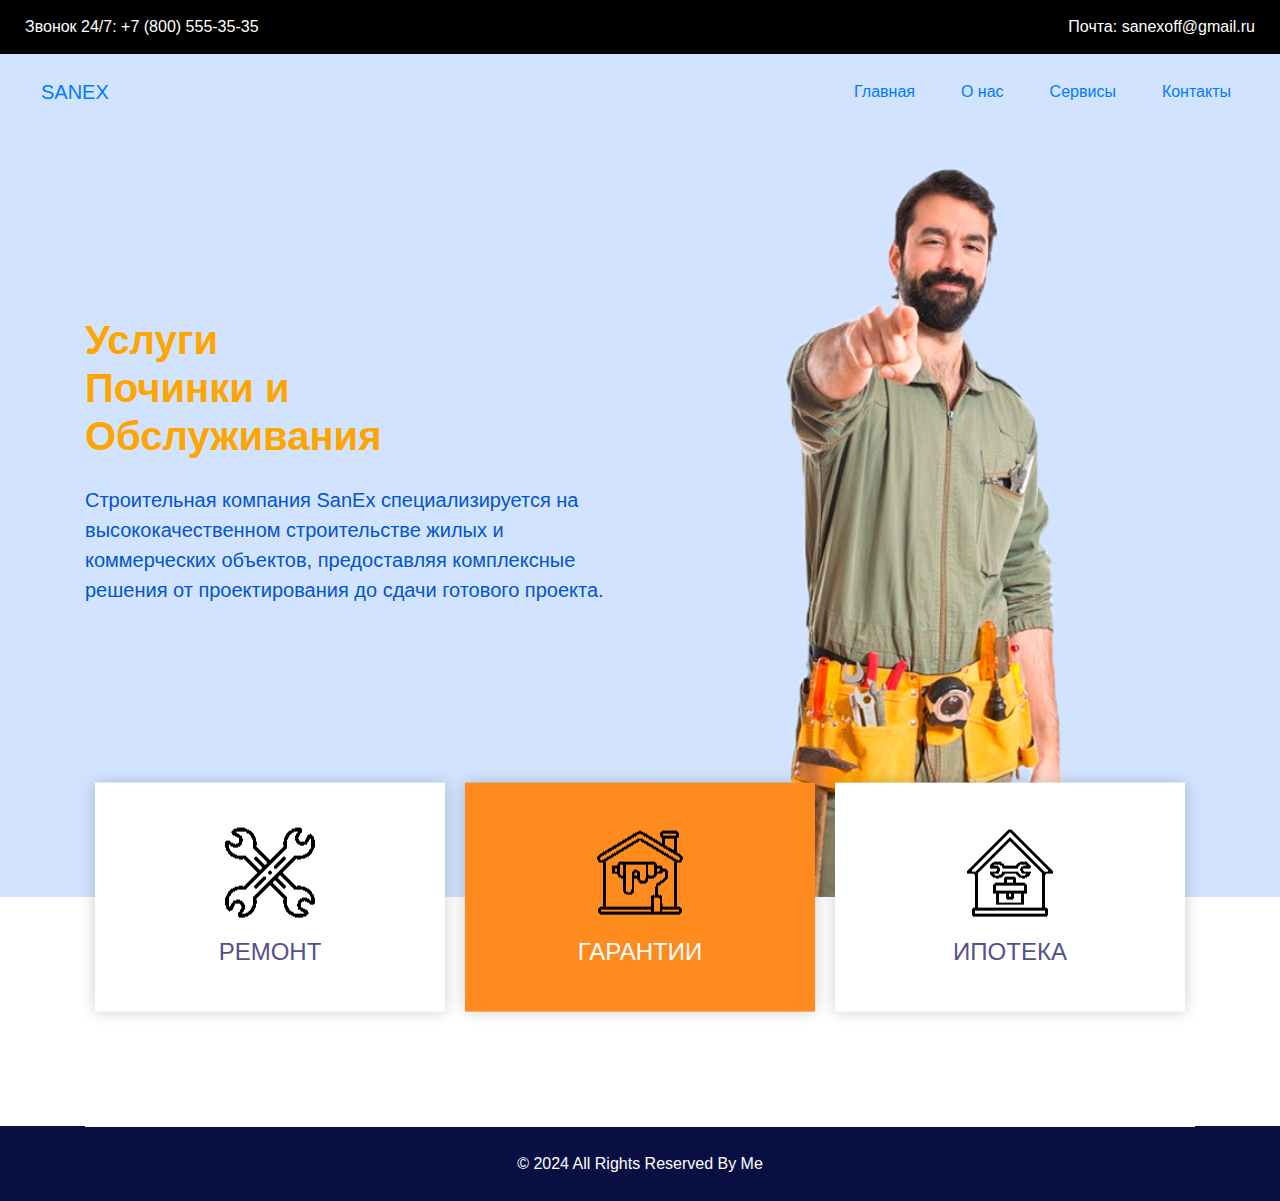
<file: index.html>
<html>
<head>
  <title>SanEx</title>
  <!-- Custom styles for this template -->
  <link href="css/style.css" rel="stylesheet" />
  <link href="https://stackpath.bootstrapcdn.com/bootstrap/4.3.1/css/bootstrap.min.css" rel="stylesheet">
</head>
<body>
  <script src="https://code.jquery.com/jquery-3.3.1.slim.min.js"></script>
  <script src="https://cdnjs.cloudflare.com/ajax/libs/popper.js/1.14.7/umd/popper.min.js"></script>
  <script src="https://stackpath.bootstrapcdn.com/bootstrap/4.3.1/js/bootstrap.min.js"></script>
  <script src="https://stackpath.bootstrapcdn.com/bootstrap/4.3.1/js/bootstrap.bundle.min.js"></script>

  <div class="hero_area">
    <!-- header section starts -->
    <header class="header_section">
      <div class="header_top">
        <div class="container-fluid">
          <div class="contact_nav">
            <a href="">
              <i class="fa fa-phone" aria-hidden="true"></i>
              <span>Звонок 24/7: +7 (800) 555-35-35</span>
            </a>
            <a href="">
              <i class="fa fa-envelope" aria-hidden="true"></i>
              <span>Почта: sanexoff@gmail.ru</span>
            </a>
          </div>
        </div>
      </div>
      <div class="header_bottom">
        <div class="container-fluid">
          <nav class="navbar navbar-expand-lg custom_nav-container">
            <div class="d-flex justify-content-between align-items-center w-100">
              <a class="navbar-brand" href="index.html"><span>SANEX</span></a>
              <div class="collapse navbar-collapse" id="navbarSupportedContent">
                <div class="navbar-nav ml-auto">
                  <a class="nav-link" href="index.html" style="margin-right: 30px;">Главная</a>
                  <a class="nav-link" href="about.html" style="margin-right: 30px;">О нас</a>
                  <a class="nav-link" href="service.html" style="margin-right: 30px;">Сервисы</a>
                  <a class="nav-link" href="contact.html">Контакты</a>
                </div>
              </div>
            </div>
            <hr>
          </nav>
        </div>
      </div>
    </header>
    <section class="slider_section">
      <div class="container">
        <div class="row">
          <div class="col-md-6">
            <div class="detail-box">
              <h1>
                Услуги <br>
                Починки и <br>
                Обслуживания
              </h1>
              <p class="animated-text">
                Строительная компания SanEx специализируется на высококачественном строительстве жилых и коммерческих объектов, предоставляя комплексные решения от проектирования до сдачи готового проекта.
              </p>
            </div>
          </div>
          <div class="col-md-6">
            <div class="img-box">
              <img src="resources/rabotnik.png" alt="" class="animated-image">
            </div>
          </div>
        </div>
      </div>
    </section>
  </div>
  
  <section class="feature_section">
    <div class="container">
      <div class="feature_container">
        <div class="box">
          <div class="img-box">
            <img src="resources/tools.gif" alt="">
          </div>
          <h4 class="name">Ремонт</h4>
        </div>
        <div class="box active">
          <img src="resources/construction.gif" alt="">
          <h4 class="name">Гарантии</h4>
        </div>
        <div class="box">
          <img src="resources/maintenance.gif" alt="">
          <h4 class="name">Ипотека</h4>
        </div>
      </div>
    </div>
  </section>
  <footer class="footer_section">
    <div class="container">
      <p>
        &copy; <span id="displayDateYear">2024</span> All Rights Reserved By
        <a href="https://vk.com/yos21539524">Me</a>
      </p>
    </div>
  </footer>
  <script src="js/bootstrap.js"></script>
  </body>
  </html>
</file>
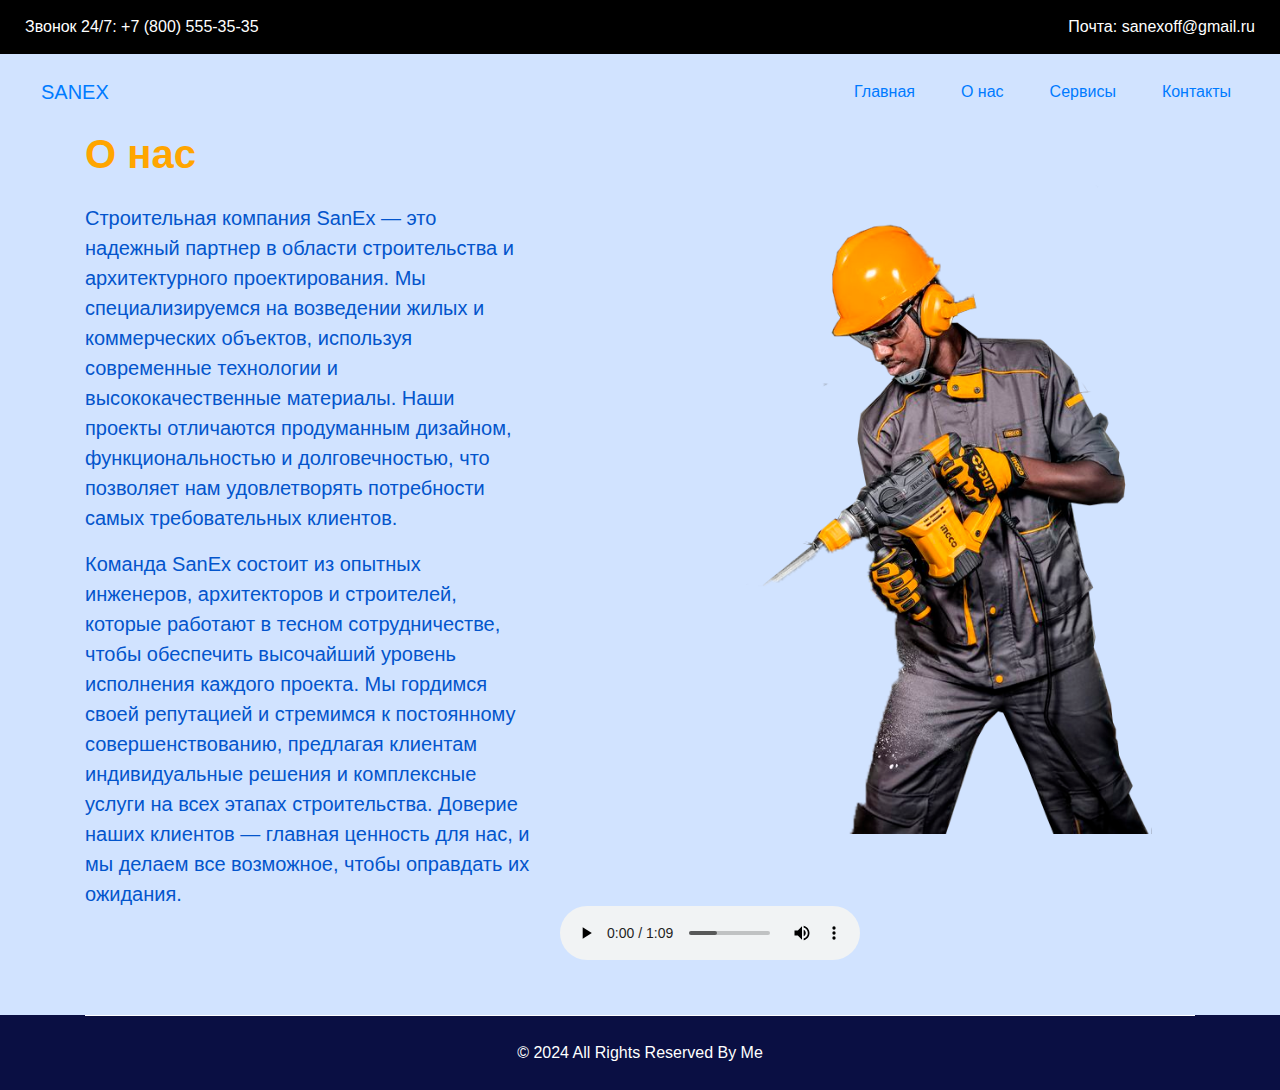
<file: about.html>
<html>
<head>
  
<title>SanEx</title>

<!-- Custom styles for this template -->
<link href="css/style.css" rel="stylesheet" />
<!-- responsive style -->

<link href="https://stackpath.bootstrapcdn.com/bootstrap/4.3.1/css/bootstrap.min.css" rel="stylesheet">

</head>

<body>
<script src="https://code.jquery.com/jquery-3.3.1.slim.min.js"></script>
<script src="https://cdnjs.cloudflare.com/ajax/libs/popper.js/1.14.7/umd/popper.min.js"></script>
<script src="https://stackpath.bootstrapcdn.com/bootstrap/4.3.1/js/bootstrap.min.js"></script>
  <div class="hero_area">
    <!-- header section strats -->
    <header class="header_section">
      <div class="header_top">
        <div class="container-fluid">
          <div class="contact_nav">
            <a href="">
              <i class="fa fa-phone" aria-hidden="true"></i>
              <span>
                Звонок 24/7: +7 (800) 555-35-35
              </span>
            </a>
            <a href="">
              <i class="fa fa-envelope" aria-hidden="true"></i>
              <span>
                Почта: sanexoff@gmail.ru
              </span>
            </a>
          </div>
        </div>
      </div>
      <div class="header_bottom">
        <div class="container-fluid">
          <nav class="navbar navbar-expand-lg custom_nav-container">
            <div class="d-flex justify-content-between align-items-center w-100">
              <a class="navbar-brand" href="index.html">
                <span>SANEX</span>
              </a>
              <div class="collapse navbar-collapse" id="navbarSupportedContent">
                <div class="navbar-nav ml-auto">
                  <a class="nav-link" href="index.html" style="margin-right: 30px;">Главная</a>
                  <a class="nav-link" href="about.html" style="margin-right: 30px;">О нас</a>
                  <a class="nav-link" href="service.html" style="margin-right: 30px;">Сервисы</a>
                  <a class="nav-link" href="contact.html">Контакты</a>
                </div>
              </div>
            </div>
            <hr>
          </nav>
        </div>
      </div>
      </header>
    <!-- end header section -->

  <!-- about section -->

  <section class="slider_section">
    <div class="container">
      <div class="row">
        <div class="col-lg-5 col-md-6">
          <div class="detail-box">
            <h1>
              О нас
            </h1>
            <p class="animated-text">
              Строительная компания SanEx — это надежный партнер в области строительства и архитектурного проектирования. Мы специализируемся на возведении жилых и коммерческих объектов, используя современные технологии и высококачественные материалы. Наши проекты отличаются продуманным дизайном, функциональностью и долговечностью, что позволяет нам удовлетворять потребности самых требовательных клиентов.
            </p>
            <p class="animated-text">
              Команда SanEx состоит из опытных инженеров, архитекторов и строителей, которые работают в тесном сотрудничестве, чтобы обеспечить высочайший уровень исполнения каждого проекта. Мы гордимся своей репутацией и стремимся к постоянному совершенствованию, предлагая клиентам индивидуальные решения и комплексные услуги на всех этапах строительства. Доверие наших клиентов — главная ценность для нас, и мы делаем все возможное, чтобы оправдать их ожидания.
            </p>
          </div>
        </div>
        <div class="col-lg-7 col-md-6">
          <div class="img-box">
            <img src="resources/about-img.png" alt="" class="animated-image">
          </div>
          <br>
          <br>
          <br>
                <div class="audio-player" autoplay loop muted>
                    <audio controls>
                        <source src="resources/builders.mp3" type="audio/mpeg">
                        Your browser does not support the audio element.
                    </audio>
                </div>
            </div>
        </div>
      </div>
    </div>

  </section>

  <!-- end about section -->

  <footer class="footer_section">
    <div class="container">
      <p>
        &copy; <span id="displayDateYear">2024</span>  All Rights Reserved By
        <a href="https://vk.com/yos21539524"> Me</a>
      </p>
    </div>
  </footer>
  <script src="js/bootstrap.js"></script>
</body>
</html>
</file>
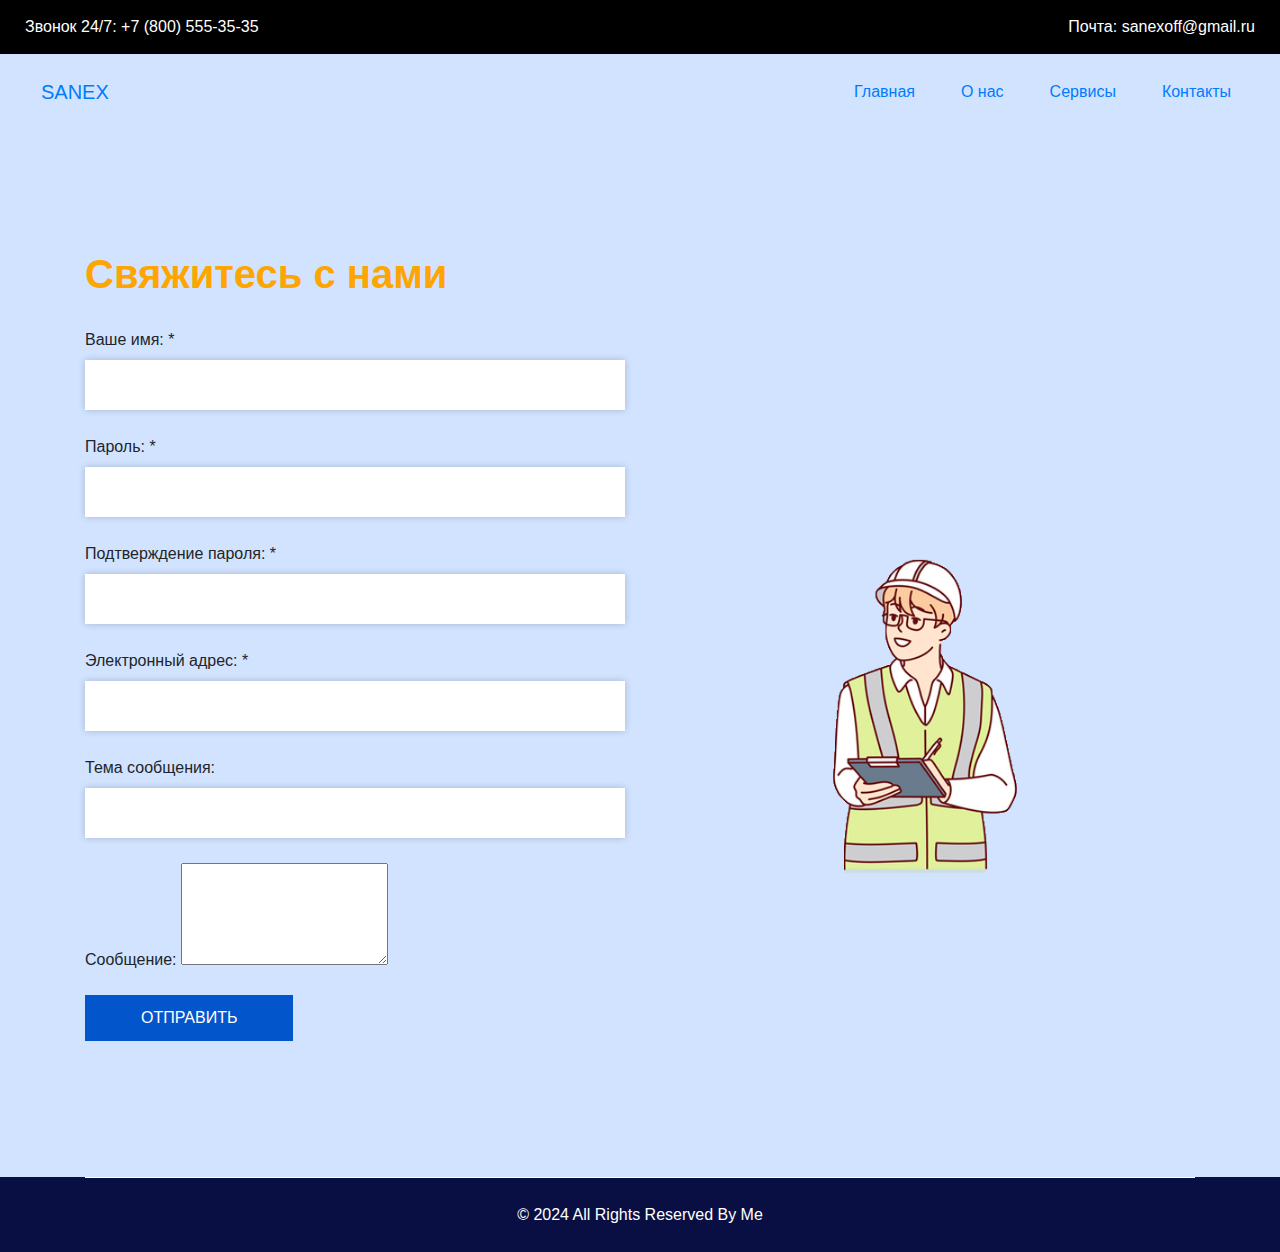
<file: contact.html>
<html>
<head>
  
<title>SanEx</title>

<link href="css/style.css" rel="stylesheet" />
<link href="https://stackpath.bootstrapcdn.com/bootstrap/4.3.1/css/bootstrap.min.css" rel="stylesheet">
</head>
<body>
<script src="https://code.jquery.com/jquery-3.3.1.slim.min.js"></script>
<script src="https://cdnjs.cloudflare.com/ajax/libs/popper.js/1.14.7/umd/popper.min.js"></script>
<script src="https://stackpath.bootstrapcdn.com/bootstrap/4.3.1/js/bootstrap.min.js"></script>
  <div class="hero_area">
    <!-- header section strats -->
    <header class="header_section">
      <div class="header_top">
        <div class="container-fluid">
          <div class="contact_nav">
            <a href="">
              <i class="fa fa-phone" aria-hidden="true"></i>
              <span>
                Звонок 24/7: +7 (800) 555-35-35
              </span>
            </a>
            <a href="">
              <i class="fa fa-envelope" aria-hidden="true"></i>
              <span>
                Почта: sanexoff@gmail.ru
              </span>
            </a>
          </div>
        </div>
      </div>
      <div class="header_bottom">
        <div class="container-fluid">
          <nav class="navbar navbar-expand-lg custom_nav-container">
            <div class="d-flex justify-content-between align-items-center w-100">
              <a class="navbar-brand" href="index.html">
                <span>SANEX</span>
              </a>
              <div class="collapse navbar-collapse" id="navbarSupportedContent">
                <div class="navbar-nav ml-auto">
                  <a class="nav-link" href="index.html" style="margin-right: 30px;">Главная</a>
                  <a class="nav-link" href="about.html" style="margin-right: 30px;">О нас</a>
                  <a class="nav-link" href="service.html" style="margin-right: 30px;">Сервисы</a>
                  <a class="nav-link" href="contact.html">Контакты</a>
                </div>
              </div>
            </div>
            <hr>
          </nav>
        </div>
      </div>
      </header>

  <section class="contact_section layout_padding">
    <div class="container">
      <div class="heading_container">
        <h1>
          Cвяжитесь с нами
        </h1>
      </div>
      <div class="row">
        <div class="col-md-6">
          <form action="">
            <div>
              <label for="name">Ваше имя: *</label>
              <input type="text" id="name" name="name" required>
          </div>
          <div>
              <label for="password">Пароль: *</label>
              <input type="password" id="password" name="password" required>
          </div>
          <div>
              <label for="confirmPassword">Подтверждение пароля: *</label>
              <input type="password" id="confirmPassword" name="confirmPassword" required>
          </div>
          <div>
              <label for="email">Электронный адрес: *</label>
              <input type="email" id="email" name="email" required>
          </div>
          <div>
              <label for="subject">Тема сообщения:</label>
              <input type="text" id="subject" name="subject">
          </div>
          <div>
              <label for="message">Сообщение:</label>
              <textarea id="message" name="message" rows="4"></textarea>
          </div>
            <div class="d-flex">
              <button>
                Отправить
              </button>
            </div>
          </form>
          <script>
            function validateForm() {
                var name = document.getElementById('name').value.trim();
                var password = document.getElementById('password').value.trim();
                var confirmPassword = document.getElementById('confirmPassword').value.trim();
                var email = document.getElementById('email').value.trim();
                var message = document.getElementById('message').value.trim();
    
                if (name === '') {
                    alert('Пожалуйста, заполните поле имени.');
                    return false;
                }
    
                if (password.length <= 4) {
                    alert('Пароль должен содержать больше 4-х символов.');
                    return false;
                }
    
                if (password !== confirmPassword) {
                    alert('Пароли не совпадают.');
                    return false;
                }
    
                if (email === '' || !email.includes('@')) {
                    alert('Пожалуйста, введите корректный электронный адрес.');
                    return false;
                }
    
                if (message.length > 0 && message.length <= 10) {
                    alert('Сообщение должно содержать больше 10 символов.');
                    return false;
                }
    
                return true;
            }
        </script>
        </div>
        <div class="col-md-6 d-flex align-items-center">
          <img src="resources/rabotnik-contact.png" alt="Contact Image" class="img-fluid animated-image">
        </div>
      </div>
    </div>
  </section>

  <footer class="footer_section">
    <div class="container">
      <p>
        &copy; <span id="displayDateYear">2024</span>  All Rights Reserved By
        <a href="https://vk.com/yos21539524"> Me</a>
      </p>
    </div>
  </footer>
  <script src="js/bootstrap.js"></script>
</body>
</html>
</file>
<file: css/style.css>
body {
  font-family: 'Lato', sans-serif;
  color: #040000;
}

.layout_padding {
  padding-top: 120px;
  padding-bottom: 120px;
}

hr 
{
    color: orange; 
    height: 20px;
    background-color: orange;
    margin-top: 20px; 
    border-style: solid; 
}

h1,
p,
h2 {
  font-family: 'Merriweather Sans', sans-serif;
}

a,
a:hover,
a:focus {
  text-decoration: none;
}

/*header section*/
.hero_area {
  position: relative;
  background-color: #d1e3ff;
}

.header_section .container-fluid {
  padding-right: 25px;
  padding-left: 25px;
}

.header_section .header_top {
  padding: 15px 0;
  background-color: #000000;
}

.header_section .header_top .contact_nav {
  display: -webkit-box;
  display: -ms-flexbox;
  display: flex;
  -webkit-box-pack: justify;
      -ms-flex-pack: justify;
          justify-content: space-between;
}

.header_section .header_top .contact_nav a {
  color: #ffffff;
}

.header_section .header_top .contact_nav a i {
  color: #ff8a1d;
}

.header_section .header_bottom {
  padding: 10px 0;
}


/* slider section */
.slider_section {
  -webkit-box-flex: 1;
      -ms-flex: 1;
          flex: 1;
  display: -webkit-box;
  display: -ms-flexbox;
  display: flex;
  -webkit-box-align: center;
      -ms-flex-align: center;
          align-items: center;
  background-size: cover;
  background-position: bottom;
}

.slider_section .row {
  -webkit-box-align: center;
      -ms-flex-align: center;
          align-items: center;
}

.slider_section #customCarousel1 {
  width: 100%;
  position: unset;
}

.slider_section .detail-box {
  padding-bottom: 90px;
}

.slider_section .detail-box h1 {
  font-weight: bold;
  margin-bottom: 25px;
  color: orange;
}

.slider_section .detail-box p {
  color: #0355cc;
  font-size: 20px;
}

.slider_section .detail-box a {
  display: inline-block;
  font-family: 'Merriweather Sans', sans-serif;
  text-transform: uppercase;
  padding: 10px 45px;
  background-color: #ff8a1d;
  border: 1px solid #ff8a1d;
  border-radius: 5px;
  color: #ffffff;
  margin-top: 15px;
}

.slider_section .detail-box a:hover {
  background-color: transparent;
  color: #ff8a1d;
}

.slider_section .img-box img {
  width: 100%;
}

.video-container {
  max-width: 1200px;
  width: 100%;
  box-shadow: 0 4px 8px rgba(0, 0, 0, 0.1);
  text-align: center;
}


video {
  width: 100%;
  height: auto;
  display: block;
}

.animated-image {
  opacity: 0;
  transform: translateY(100px);
  transition: opacity 0.5s ease-in-out, transform 1s ease-in-out;
}

.animated-image-visible {
  opacity: 1;
  transform: translateY(0);
}

.animated-text {
  opacity: 0;
  transform: translateY(50px);
  transition: opacity 0.5s ease-in-out, transform 1.5s ease-in-out;
}

.animated-text-visible {
  opacity: 1;
  transform: translateY(0);
}

.feature_section {
  -webkit-transform: translateY(-50%);
          transform: translateY(-50%);
}

.feature_section .feature_container {
  display: -webkit-box;
  display: -ms-flexbox;
  display: flex;
}

.feature_section .feature_container .box {
  -webkit-box-flex: 1;
      -ms-flex: 1;
          flex: 1;
  display: -webkit-box;
  display: -ms-flexbox;
  display: flex;
  -webkit-box-orient: vertical;
  -webkit-box-direction: normal;
      -ms-flex-direction: column;
          flex-direction: column;
  -webkit-box-align: center;
      -ms-flex-align: center;
          align-items: center;
  text-align: center;
  margin: 0 10px;
  padding: 45px 15px;
  background-color: #ffffff;
  color: #555089;
  -webkit-transition: all 0.3s;
  transition: all 0.3s;
  -webkit-box-shadow: 0 0 15px 0 rgba(0, 0, 0, 0.2);
          box-shadow: 0 0 15px 0 rgba(0, 0, 0, 0.2);
}

.feature_section .feature_container .box .img-box {
  width: 90px;
  height: 90px;
}


.feature_section .feature_container .box .name {
  margin-top: 20px;
  text-transform: uppercase;
  font-family: 'Merriweather Sans', sans-serif;
  margin-bottom: 0;
}

.feature_section .feature_container .box:hover, .feature_section .feature_container .box.active {
  background-color: #ff8a1d;
  color: #ffffff;
}



.about_section {
  -webkit-box-flex: 1;
      -ms-flex: 1;
          flex: 1;
  display: -webkit-box;
  display: -ms-flexbox;
  display: flex;
  -webkit-box-align: center;
      -ms-flex-align: center;
          align-items: center;
  background-size: cover;
  background-position: bottom;
}
.about_section .row {
  -webkit-box-align: center;
      -ms-flex-align: center;
          align-items: center;
}


.about_section .detail-box a:hover {
  background-color: transparent;
  color: #0355cc;
}

.about_section .img-box img {
  width: 100%;
}



.service_section .box {
  margin-top: 30px;
  text-align: center;
  -webkit-box-shadow: 0 0 5px 2px rgba(0, 0, 0, 0.15);
          box-shadow: 0 0 5px 2px rgba(0, 0, 0, 0.15);
  padding: 25px 15px;
  -webkit-transition: all .3s;
  transition: all .3s;
  display: -webkit-box;
  display: -ms-flexbox;
  display: flex;
  -webkit-box-orient: vertical;
  -webkit-box-direction: normal;
      -ms-flex-direction: column;
          flex-direction: column;
  -webkit-box-align: center;
      -ms-flex-align: center;
          align-items: center;
}

.service_section .box .img-box {
  width: 65px;
  height: 65px;
  display: -webkit-box;
  display: -ms-flexbox;
  display: flex;
  -webkit-box-pack: center;
      -ms-flex-pack: center;
          justify-content: center;
  -webkit-box-align: center;
      -ms-flex-align: center;
          align-items: center;
}

.service_section .box .img-box img {
  max-height: 100%;
  max-width: 100%;
  -webkit-transition: all .3s;
  transition: all .3s;
}

.service_section .box .detail-box {
  margin-top: 15px;
}

.service_section .box .detail-box h5 {
  font-weight: bold;
}

.service_section .box .detail-box p {
  margin: 0;
}

.service_section .box:hover {
  background-color: #ff8a1d;
  color: #ffffff;
}

.service_section .box:hover .img-box img {
  -webkit-filter: brightness(0) invert(1);
          filter: brightness(0) invert(1);
}

.service_section .btn-box {
  display: -webkit-box;
  display: -ms-flexbox;
  display: flex;
  -webkit-box-pack: center;
      -ms-flex-pack: center;
          justify-content: center;
  margin-top: 45px;
}

.service_section .btn-box a {
  display: inline-block;
  font-family: 'Merriweather Sans', sans-serif;
  text-transform: uppercase;
  padding: 10px 45px;
  background-color: #0355cc;
  border: 1px solid #0355cc;
  border-radius: 0;
  color: #ffffff;
}

.service_section .btn-box a:hover {
  background-color: transparent;
  color: #0355cc;
}


.heading_container h1 {
  font-weight: bold;
  margin-bottom: 25px;
  color: orange;
}
.heading_container {
  margin-bottom: 30px;
}

.contact_section input {
  width: 100%;
  border: none;
  height: 50px;
  margin-bottom: 25px;
  padding-left: 25px;
  background-color: #ffffff;
  outline: none;
  color: #000000; /* Изменено на черный цвет */
  -webkit-box-shadow: 0 0 7px 0 rgba(0, 0, 0, 0.2);
          box-shadow: 0 0 7px 0 rgba(0, 0, 0, 0.2);
}

.contact_section input::-webkit-input-placeholder {
  color: #737272;
}

.contact_section input:-ms-input-placeholder {
  color: #737272;
}

.contact_section input::-ms-input-placeholder {
  color: #737272;
}

.contact_section input::placeholder {
  color: #737272;
}

.contact_section input.message-box {
  height: 135px;
}

.contact_section button {
  border: none;
  display: inline-block;
  font-family: 'Merriweather Sans', sans-serif;
  text-transform: uppercase;
  padding: 10px 55px;
  background-color: #0355cc;
  border: 1px solid #0355cc;
  border-radius: 0;
  color: #ffffff;
  margin-top: 15px;
}

.contact_section button:hover {
  background-color: transparent;
  color: #0355cc;
}

.contact_section h1 {
  font-weight: bold;
  margin-bottom: 25px;
  color: orange;
}

/* footer section*/
.footer_section {
  background-color: #0a0f43;
}

.footer_section p {
  margin: 0;
  padding: 25px 0;
  color: #ffffff;
  text-align: center;
  border-top: 0.8px solid #ffffff;
}

.footer_section a {
  color: inherit;
}
</file>
